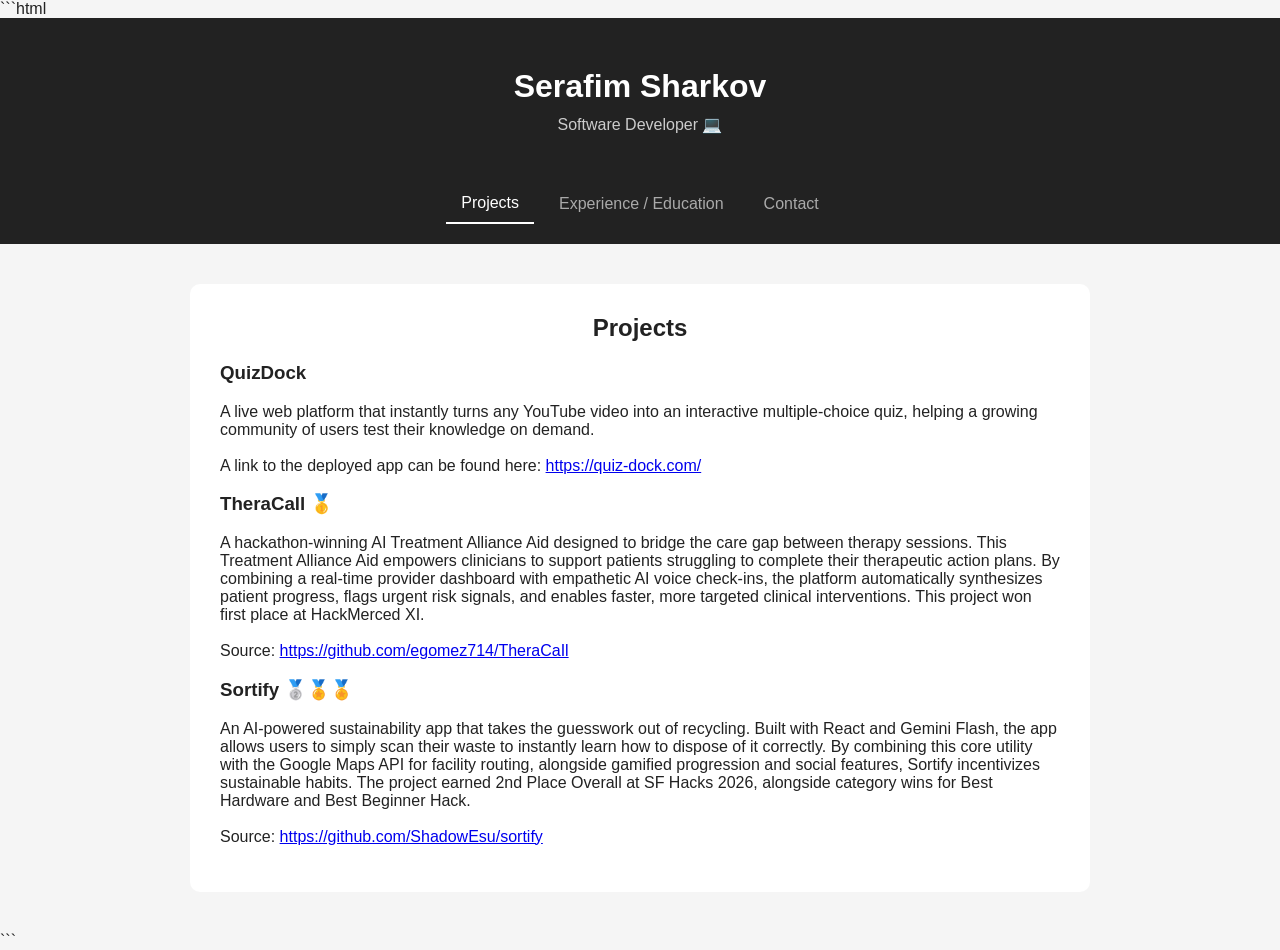
<file: index.html>
```html
<!DOCTYPE html>
<html lang="en">
<head>
    <meta charset="UTF-8">
    <meta name="viewport" content="width=device-width, initial-scale=1.0">

    <title>Serafim Sharkov | Portfolio</title>

    <link rel="icon" type="image/png" href="favicon.png">

    <style>
        body {
            font-family: Arial, sans-serif;
            margin: 0;
            background-color: #f5f5f5;
            color: #222;
        }

        header {
            text-align: center;
            padding: 50px 20px 30px;
            background-color: #222;
            color: white;
        }

        header h1 {
            margin: 0 0 10px;
        }

        header p {
            margin: 0;
            color: #ccc;
        }

        nav {
            display: flex;
            justify-content: center;
            gap: 10px;
            padding: 20px;
            background-color: #222;
        }

        nav button {
            background: none;
            border: none;
            color: #aaa;
            font-size: 1rem;
            padding: 10px 15px;
            cursor: pointer;
        }

        nav button:hover {
            color: white;
        }

        nav button.active {
            color: white;
            border-bottom: 2px solid white;
        }

        main {
            max-width: 900px;
            margin: 40px auto;
            padding: 0 20px;
        }

        .view {
            display: none;
            background-color: white;
            padding: 30px;
            border-radius: 10px;
        }

        .view.active {
            display: block;
        }

        h2 {
            margin-top: 0;
            text-align: center;
        }

        .section-gap {
            padding-top: 1.5em;
        }
    </style>
</head>

<body>

    <header>
        <h1>Serafim Sharkov</h1>
        <p>Software Developer 💻</p>
    </header>

    <nav>
        <button class="nav-button active" data-view="projects">
            Projects
        </button>

        <button class="nav-button" data-view="experience">
            Experience / Education
        </button>

        <button class="nav-button" data-view="contact">
            Contact
        </button>
    </nav>

    <main>

        <section id="projects" class="view active">
            <h2>Projects</h2>

            <article>
                <h3>QuizDock</h3>
                <p>A live web platform that instantly turns any YouTube video into an interactive multiple-choice quiz, helping a growing community of users test their knowledge on demand. 
                    <br><br>A link to the deployed app can be found here: <a href="https://quiz-dock.com/">https://quiz-dock.com/</a></p>
            </article>

            <article>
                <h3>TheraCall 🥇</h3>
                <p>A hackathon-winning AI Treatment Alliance Aid designed to bridge the care gap between therapy sessions. This Treatment Alliance Aid empowers clinicians to support patients struggling to complete their therapeutic action plans. By combining a real-time provider dashboard with empathetic AI voice check-ins, the platform automatically synthesizes patient progress, flags urgent risk signals, and enables faster, more targeted clinical interventions. This project won first place at HackMerced XI. 
                    <br><br>Source: <a href="https://github.com/egomez714/TheraCaIl">https://github.com/egomez714/TheraCaIl</a></p>
                
            </article>

            <article>
                <h3>Sortify 🥈🏅🏅</h3>
                <p>An AI-powered sustainability app that takes the guesswork out of recycling. Built with React and Gemini Flash, the app allows users to simply scan their waste to instantly learn how to dispose of it correctly. By combining this core utility with the Google Maps API for facility routing, alongside gamified progression and social features, Sortify incentivizes sustainable habits. The project earned 2nd Place Overall at SF Hacks 2026, alongside category wins for Best Hardware and Best Beginner Hack.            
                    <br><br>Source: <a href="https://github.com/ShadowEsu/sortify">https://github.com/ShadowEsu/sortify</a></p>
            </article>

            </section>

        <section id="experience" class="view">
            <h2>Experience</h2>

            <h3>Diamond Foods 💎</h3>
            <p>AI & Automation Intern
                <br><i>March 2026 - Present</i>
            </p>

            <h3>SF Hacks 🌉</h3>
            <p>Treasurer
                <br><i>March 2026 - Present</i>
            </p>

            <h2 class="section-gap">Education</h2>

            <h3>San Francisco State University 🐊</h3>
            <p>B.S. Computer Science
                <br><i>Expected Graduation: December 2027</i>
            </p>
        </section>

        <section id="contact" class="view">
            <h2>Contact</h2>

            <p>Email: serafim.sharkov@gmail.com</p>
            <p>GitHub: <a href="https://github.com/syssefim">github.com/syssefim</a></p>
            <p>LinkedIn: <a href="https://www.linkedin.com/in/serafim-sharkov/">linkedin.com/in/serafim-sharkov</a></p>
            <p>X: <a href="https://x.com/seraf03">x.com/seraf03</a></p>
        </section>

    </main>

    <script>
        const buttons = document.querySelectorAll(".nav-button");
        const views = document.querySelectorAll(".view");

        function showView(viewId) {
            const validViews = ["projects", "experience", "contact"];

            // Fall back to projects if the URL contains an invalid view
            if (!validViews.includes(viewId)) {
                viewId = "projects";
            }

            // Remove active state from all buttons and views
            buttons.forEach(button => {
                button.classList.remove("active");
            });

            views.forEach(view => {
                view.classList.remove("active");
            });

            // Show the selected view
            document.getElementById(viewId).classList.add("active");

            // Highlight the corresponding navigation button
            const activeButton = document.querySelector(
                `[data-view="${viewId}"]`
            );

            activeButton.classList.add("active");
        }

        // Update the URL when a navigation button is clicked
        buttons.forEach(button => {
            button.addEventListener("click", () => {
                const viewId = button.dataset.view;
                window.location.hash = viewId;
            });
        });

        // Handle browser back/forward buttons
        window.addEventListener("hashchange", () => {
            const viewId =
                window.location.hash.substring(1) || "projects";

            showView(viewId);
        });

        // Load the correct view when the page first opens
        const initialView =
            window.location.hash.substring(1) || "projects";

        showView(initialView);
    </script>

</body>
</html>
```
</file>
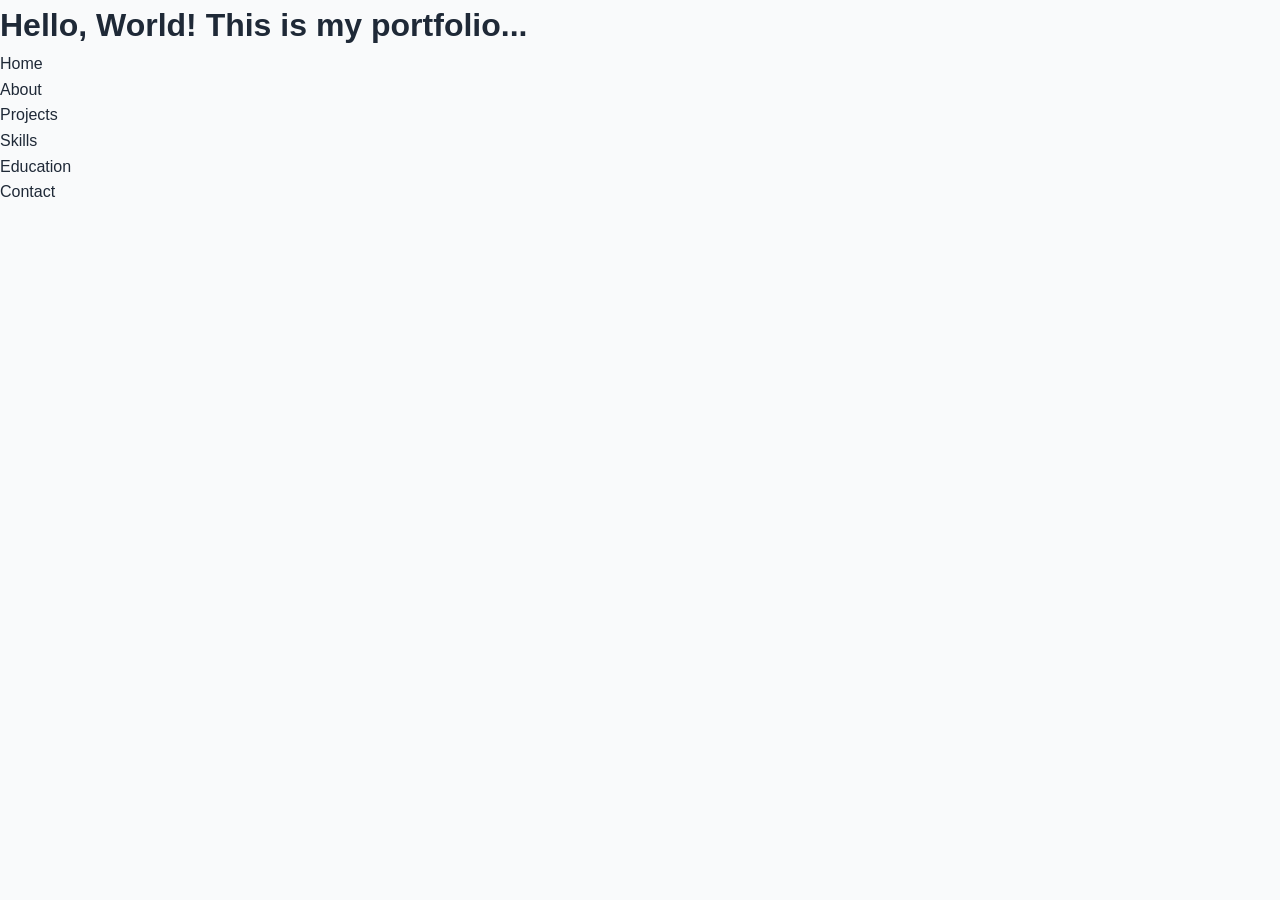
<file: portfolio.html>
<!DOCTYPE html>
<html lang="en">
<head>
    <meta charset="UTF-8">
    <meta name="viewport" content="width=device-width, initial-scale=1.0">
    <title>Serafim Sharkov</title>
    
    <!-- Link to external CSS stylesheet -->
    <link rel="stylesheet" href="style.css">
</head>
<body>
    <!-- Your visible website content goes here -->
    <h1>Hello, World! This is my portfolio...</h1>

    <!-- Home -->
    <div id="home">
        <p>Home</p>
    </div> 

    <!-- About -->
    <div id="about">
        <p>About</p>
    </div> 

    <!-- Projects -->
    <div id="projects">
        <p>Projects</p>
    </div> 

    <!-- Skills -->
    <div id="skills">
        <p>Skills</p>
    </div> 

    <!-- Education -->
    <div id="education">
        <p>Education</p>
    </div> 

    <!-- Contact -->
    <div id="contact">
        <p>Contact</p>
    </div> 

    <!-- Link to external JavaScript file -->
    <script></script>
</body>
</html>
</file>
<file: style.css>
/* Base Styles */
:root {
    --primary-color: #2563eb;
    --text-color: #1f2937;
    --bg-color: #f9fafb;
    --card-bg: #ffffff;
}

* {
    margin: 0;
    padding: 0;
    box-sizing: border-box;
    font-family: 'Segoe UI', Tahoma, Geneva, Verdana, sans-serif;
}

body {
    background-color: var(--bg-color);
    color: var(--text-color);
    line-height: 1.6;
}

/* Navigation */
.navbar {
    display: flex;
    justify-content: space-between;
    align-items: center;
    padding: 1.5rem 5%;
    background-color: var(--card-bg);
    box-shadow: 0 2px 4px rgba(0,0,0,0.05);
    position: sticky;
    top: 0;
    z-index: 100;
}

.nav-brand {
    font-size: 1.5rem;
    font-weight: bold;
    color: var(--primary-color);
}

.nav-links {
    list-style: none;
    display: flex;
    gap: 2rem;
}

.nav-links a {
    text-decoration: none;
    color: var(--text-color);
    font-weight: 500;
    transition: color 0.3s;
}

.nav-links a:hover {
    color: var(--primary-color);
}

/* Page Views */
.page-view {
    padding: 4rem 5%;
    max-width: 1200px;
    margin: 0 auto;
    animation: fadeIn 0.4s ease-in-out;
}

.page-view h1 {
    font-size: 2.5rem;
    margin-bottom: 1rem;
}

.page-view h2 {
    color: var(--primary-color);
    margin-bottom: 2rem;
    font-weight: 500;
}

/* Project Grid */
.project-grid {
    display: grid;
    grid-template-columns: repeat(auto-fit, minmax(300px, 1fr));
    gap: 2rem;
    margin-top: 2rem;
}

.project-card {
    background: var(--card-bg);
    padding: 2rem;
    border-radius: 8px;
    box-shadow: 0 4px 6px rgba(0,0,0,0.05);
    border: 1px solid #e5e7eb;
}

/* Animation */
@keyframes fadeIn {
    from { opacity: 0; transform: translateY(10px); }
    to { opacity: 1; transform: translateY(0); }
}
</file>
